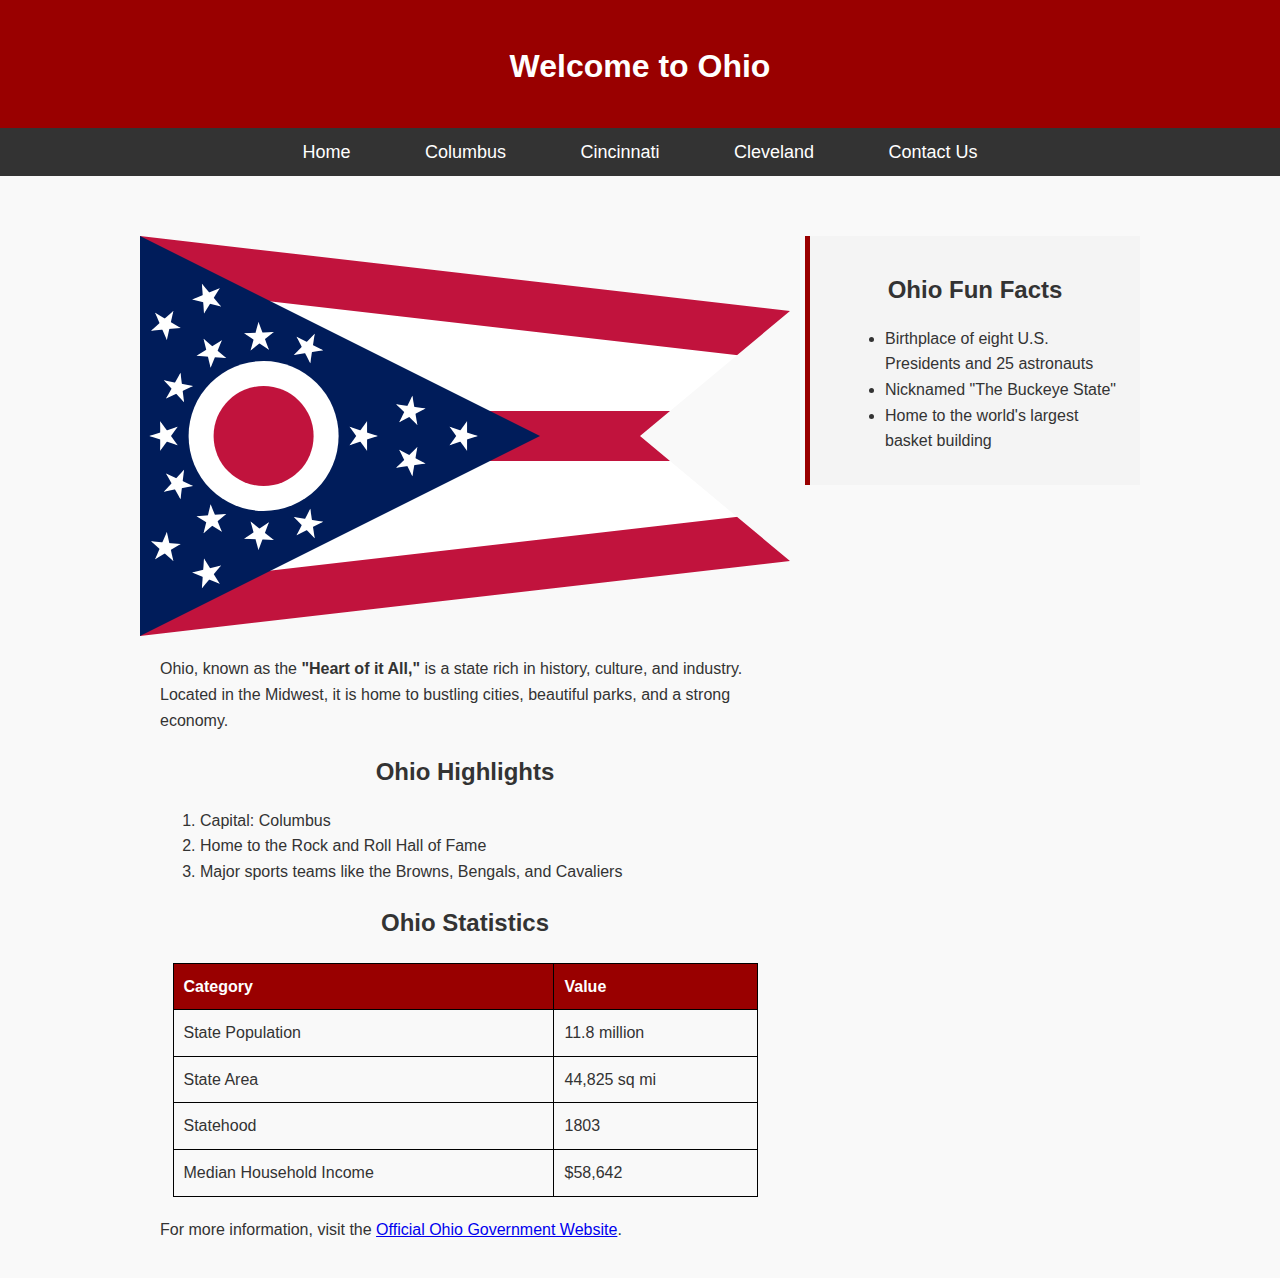
<file: index.html>
<!DOCTYPE html>
<html lang="en">
<head>
    <meta charset="UTF-8">
    <meta name="viewport" content="width=device-width, initial-scale=1.0">
    <title>Welcome to Ohio</title>
    <link rel="stylesheet" href="style.css">
</head>
<body>
    <header>
        <h1>Welcome to Ohio</h1>
    </header>
    <nav>
        <ul>
            <li><a href="index.html">Home</a></li>
            <li><a href="columbus.html">Columbus</a></li>
            <li><a href="cincinnati.html">Cincinnati</a></li>
            <li><a href="cleveland.html">Cleveland</a></li>
            <li><a href="contact.html">Contact Us</a></li>
        </ul>
    </nav>

    <div class="content-wrapper">
        <section>
            <img src="images/Flag_of_Ohio.svg" alt="Flag of Ohio">
            <p>Ohio, known as the <strong>"Heart of it All,"</strong> is a state rich in history, culture, and industry. Located in the Midwest, it is home to bustling cities, beautiful parks, and a strong economy.</p>

            <h2>Ohio Highlights</h2>
            <ol>
                <li>Capital: Columbus</li>
                <li>Home to the Rock and Roll Hall of Fame</li>
                <li>Major sports teams like the Browns, Bengals, and Cavaliers</li>
            </ol>

            <h2>Ohio Statistics</h2>
            <table>
                <tr>
                    <th>Category</th>
                    <th>Value</th>
                </tr>
                <tr>
                    <td>State Population</td>
                    <td>11.8 million</td>
                </tr>
                <tr>
                    <td>State Area</td>
                    <td>44,825 sq mi</td>
                </tr>
                <tr>
                    <td>Statehood</td>
                    <td>1803</td>
                </tr>
                <tr>
                    <td>Median Household Income</td>
                    <td>$58,642</td>
                </tr>
            </table>

            <p>For more information, visit the <a href="https://ohio.gov" target="_blank">Official Ohio Government Website</a>.</p>
        </section>

        <aside>
            <h2>Ohio Fun Facts</h2>
            <ul>
                <li>Birthplace of eight U.S. Presidents and 25 astronauts</li>
                <li>Nicknamed "The Buckeye State"</li>
                <li>Home to the world's largest basket building</li>
            </ul>
        </aside>
    </div>
</body>
</html>
</file>
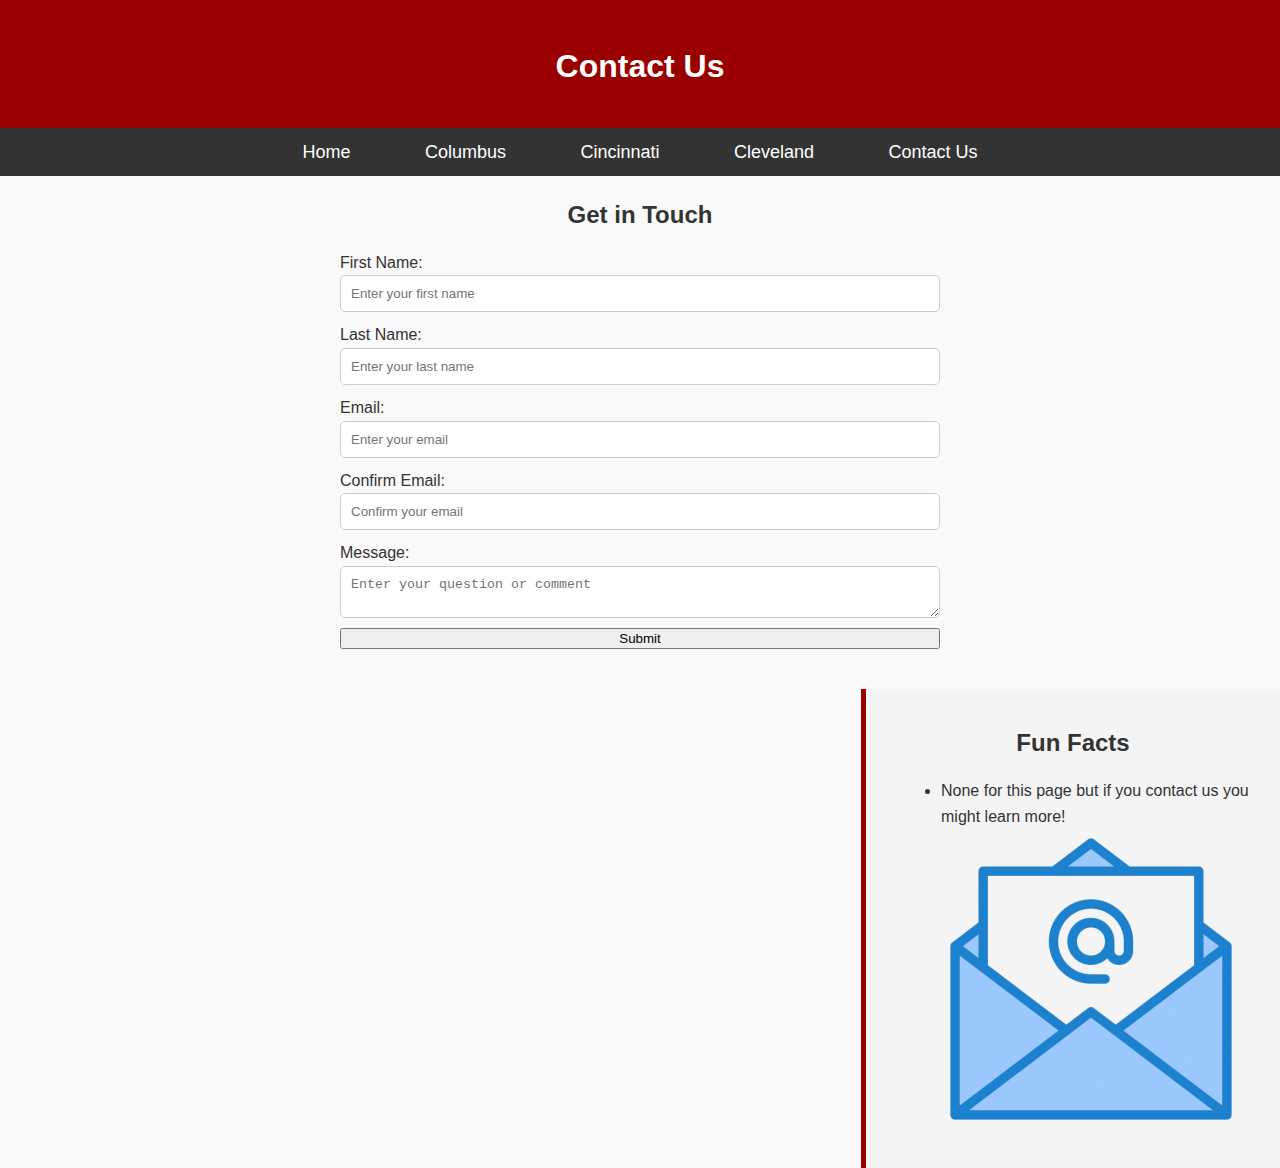
<file: contact.html>
<!DOCTYPE html>
<html lang="en">
<head>
    <meta charset="UTF-8">
    <meta name="viewport" content="width=device-width, initial-scale=1.0">
    <title>Contact Us</title>
    <link rel="stylesheet" href="style.css">
    <script defer src="script.js"></script>
</head>
<body>
    <header>
        <h1>Contact Us</h1>
    </header>
    <nav>
        <ul>
            <li><a href="index.html">Home</a></li>
            <li><a href="columbus.html">Columbus</a></li>
            <li><a href="cincinnati.html">Cincinnati</a></li>
            <li><a href="cleveland.html">Cleveland</a></li>
            <li><a href="contact.html">Contact Us</a></li>
        </ul>
    </nav>
    <section>
        <h2>Get in Touch</h2>
        <form id="contactForm">
            <label for="firstName">First Name:</label>
            <input type="text" id="firstName" placeholder="Enter your first name" required>
            
            <label for="lastName">Last Name:</label>
            <input type="text" id="lastName" placeholder="Enter your last name" required>

            <label for="email">Email:</label>
            <input type="email" id="email" placeholder="Enter your email" required>

            <label for="confirmEmail">Confirm Email:</label>
            <input type="email" id="confirmEmail" placeholder="Confirm your email" required>

            <label for="message">Message:</label>
            <textarea id="message" placeholder="Enter your question or comment" required></textarea>

            <button type="submit">Submit</button>
        </form>
    </section>
    <aside>
        <h2>Fun Facts</h2>
        <ul>
            <li>None for this page but if you contact us you might learn more!</li>
            <img src="images/email.png" alt="icon representing email">
        </ul>
    </aside>
</body>
</html>
</file>
<file: style.css>
/* General Styles */
body {
    font-family: Arial, sans-serif; /* Font-family declaration */
    margin: 0;
    padding: 0;
    background-color: #f9f9f9;
    color: #333;
    line-height: 1.6;
}

/* Header */
header {
    background-color: #990000;
    color: white;
    padding: 20px 0;
    text-align: center;
    position: relative; /* Relative positioning requirement */
}

/* Navigation Menu */
nav {
    background: #333;
    text-align: center;
    padding: 10px 0;
}

nav ul {
    list-style: none;
    margin: 0;
    padding: 0;
}

nav ul li {
    display: inline;
    margin: 0 20px;
}

nav ul li a {
    color: white;
    text-decoration: none;
    font-size: 18px;
    padding: 10px 15px;
    transition: background 0.3s ease;
}

nav ul li a:hover {
    background-color: #555; /* Hover pseudo-class requirement */
}

/* Content Wrapper */
.content-wrapper {
    width: 80%;
    max-width: 1000px;
    margin: 20px auto;
    padding: 20px;
    border-radius: 5px;
}

/* Section */
section {
    margin-bottom: 20px;
}

/* Headings */
h1, h2 {
    text-align: center;
    margin-bottom: 15px;
}

/* Text Content */
p, ul, ol, table {
    margin-left: 20px;
}

/* Image */
section img {
    width: 100%;
    display: block;
    margin: 20px 0;
}

/* Float Property - Positioning the Aside Element */
aside {
    background: #f4f4f4;
    padding: 15px;
    border-left: 5px solid #990000;
    margin-top: 20px;
    float: right; /* Float requirement */
    width: 30%;
}

/* Ensuring Main Content Doesn't Wrap Around Aside */
.content-wrapper section {
    width: 65%;
    float: left;
}

/* Tables */
table {
    width: 90%;
    margin: 20px auto;
    border-collapse: collapse;
}

th, td {
    border: 1px solid black;
    padding: 10px;
    text-align: left;
}

th {
    background-color: #990000;
    color: white;
}

/* Absolute Positioning Requirement */
#special-highlight {
    position: absolute;
    top: 10px;
    right: 10px;
    background: yellow;
    padding: 10px;
    font-weight: bold;
}

/* Form Styling */
form {
    width: 80%;
    max-width: 600px;
    margin: auto;
    display: flex;
    flex-direction: column;
}

form input, form textarea {
    padding: 10px;
    margin-bottom: 10px;
    border: 1px solid #ccc;
    border-radius: 5px;
}

form input[type="submit"] {
    background: #990000;
    color: white;
    cursor: pointer;
}

form input[type="submit"]:hover {
    background: #800000;
}

/* Class Selector Used More Than Once */
.box-style {
    padding: 15px;
    border: 2px solid #ddd;
    border-radius: 5px;
    margin: 10px 0;
}

/* ID Selector - Formatting a Specific Element */
#homepage-intro {
    text-align: center;
    font-size: 20px;
    font-weight: bold;
}
</file>
